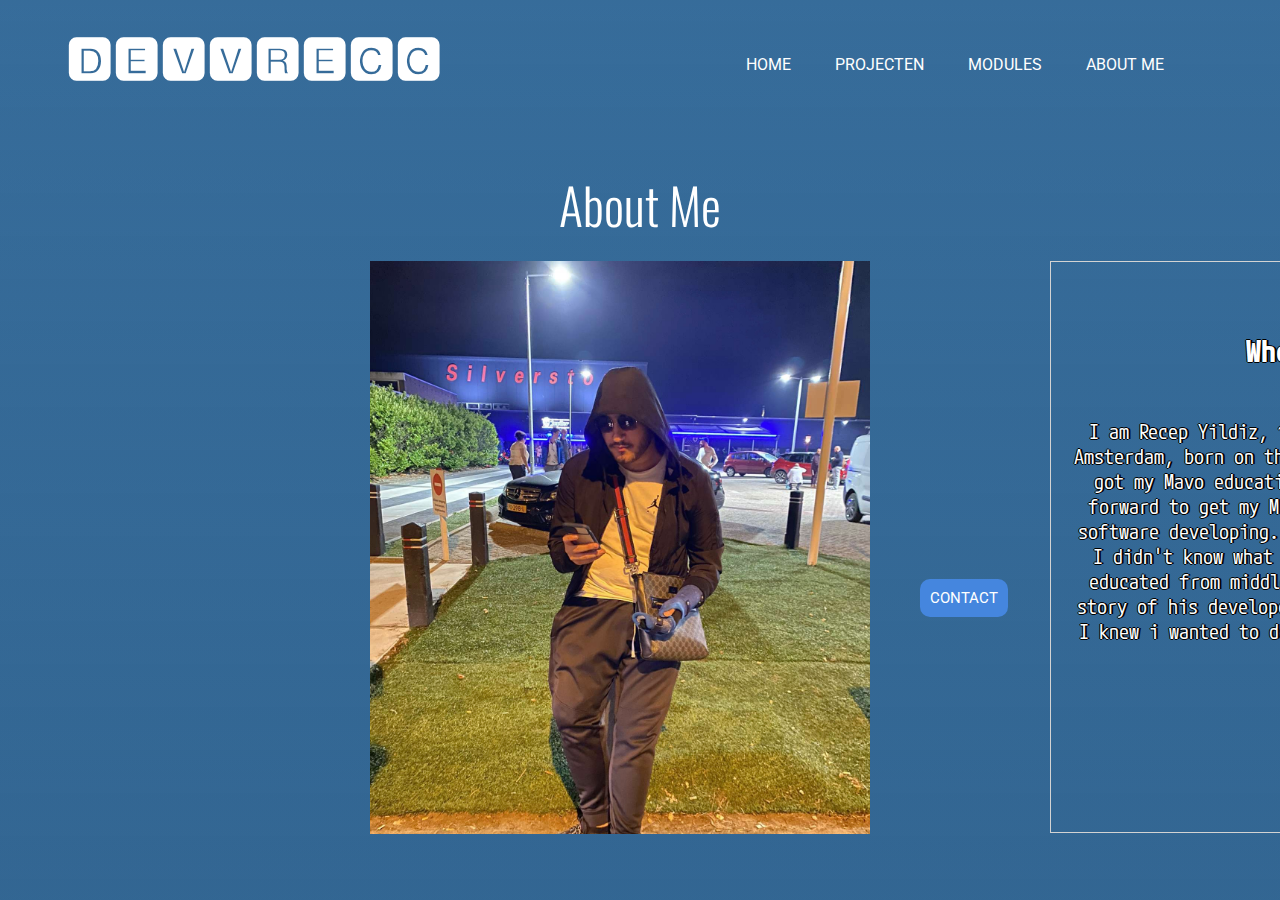
<file: aboutme.html>
<!DOCTYPE html>
<html lang="en">
<head>
    <meta charset="UTF-8">
    <meta http-equiv="X-UA-Compatible" content="IE=edge">
    <meta name="viewport" content="width=device-width, initial-scale=1.0">
    <title>About Me | DevvRecc</title>
    <link rel="stylesheet" href="css/styles.css">

    <link href="https://fonts.googleapis.com/css2?family=Roboto:wght@400;700&display=swap" rel="stylesheet">
</head>

<body>
    <div class="banner">
        <div class="navbar">
            <h2 class="logo">🅳🅴🆅🆅🆁🅴🅲🅲</h2>
            <ul>
                <li><a href="index.html">Home</a></li>
                <li><a href="projecten.html">Projecten</a></li>
                <li><a href="modules.html">Modules</a></li>
                <li><a href="aboutme.html">About Me</a></li>
            </ul>
        </div>


    <!-- Button  -->
    
    <button id="modal-open">Contact</button> 

    <!-- Main Content -->

    <h1 class="inf">About Me</h1>
    <img class="sl" src="images/self.jpg">

    <div class="aboutp">
        <h2 class="inf2">Who am i?</h2>
        <p>I am Recep Yildiz, 17 year young student from Amsterdam, born on the 19th of August in 2004. I got my Mavo education and I am still looking forward to get my MBO 4 and HBO education for software developing. Until my 3rd year of Mavo, I didn't know what I was going to do after I educated from middle school. My dad told me a story of his developer friend, after that story I knew i wanted to develop after middle school. </p>
    </div>

    <!-- Contact Button -->

    <div id="contact-modal" class="modal">
        <div id="modal-content">
            <div id="modal-header">
                <span class="close-modal">&times;</span>
                <h2>DevvRecc</h2>
            </div>
            <div id="modal-body">
                <h3>Send me a Message</h3>
                <form>
                    <div class="form-group">
                        <label for="first-name">First Name</label>
                        <input type="text" placeholder="Enter Your First Name">
                    </div>
                    <div class="form-group">
                        <label for="last-name">Last Name</label>
                        <input type="text" placeholder="Enter Your Last Name">
                    </div>
                    <div class="form-group">
                        <label for="email">Email</label>
                        <input type="email" placeholder="Enter Your Email">
                    </div>
                    <div class="form-group">
                        <label for="message">Message</label>
                        <textarea placeholder="Enter Your Message"></textarea>
                    </div>
                    <input type="submit" value="Send Message">
                </form>
            </div>
            <div id="modal-footer">
                <h3>DevvRecc &copy; 2021</h3>
            </div>
        </div>
    </div>

    <script src="js/functions.js"></script>
</body>
</html>
</file>
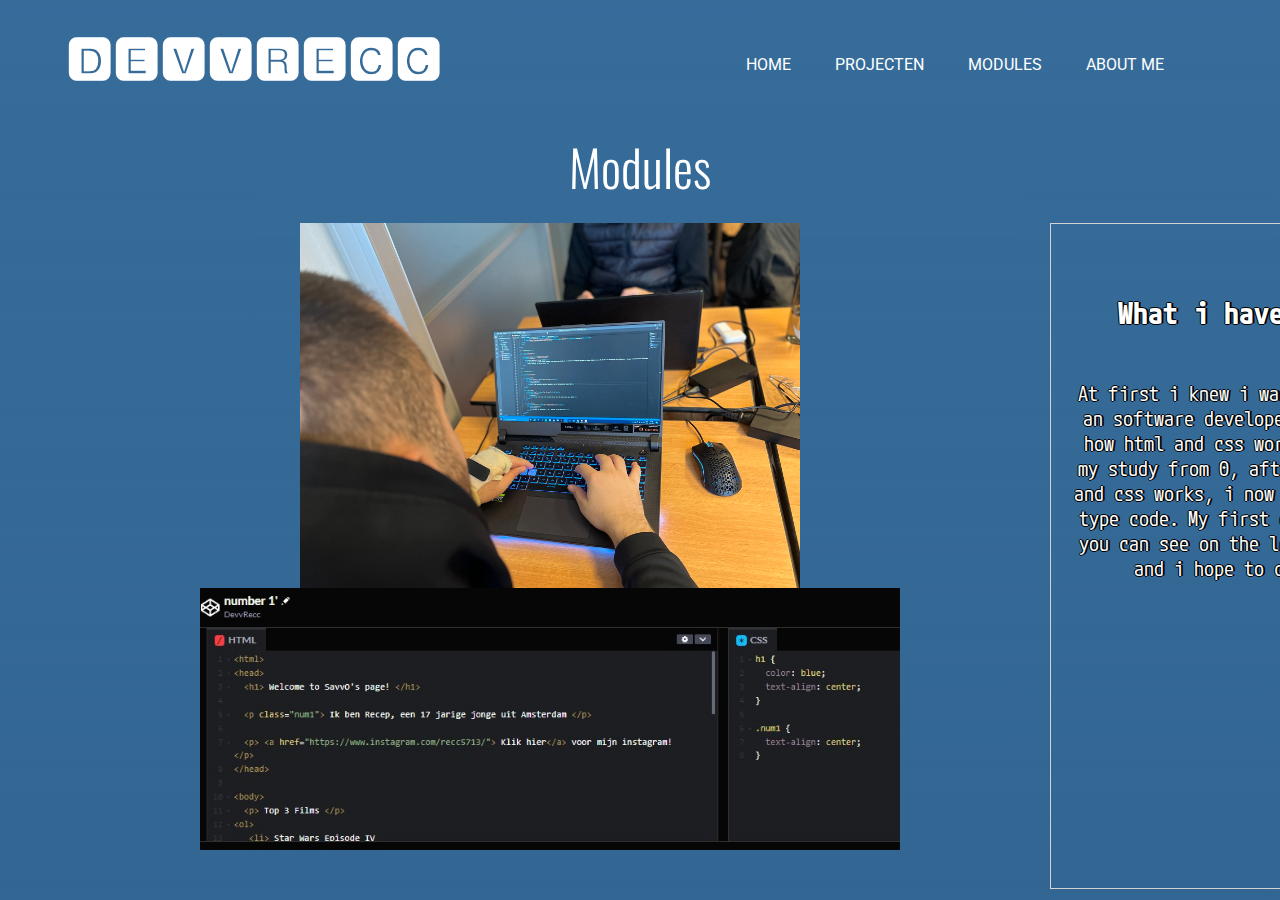
<file: modules.html>
<!DOCTYPE html>
<html lang="en">
<head>
    <meta charset="UTF-8">
    <meta http-equiv="X-UA-Compatible" content="IE=edge">
    <meta name="viewport" content="width=device-width, initial-scale=1.0">
    <title>Modules | DevvRecc</title>
    <link rel="stylesheet" href="css/styles.css">
    <script src="js/functions.js"></script>

    <link href="https://fonts.googleapis.com/css2?family=Roboto:wght@400;700&display=swap" rel="stylesheet">
</head>

  <!-- Main Content -->

<body>
    <div class="banner">
        <div class="navbar">
            <h2 class="logo">🅳🅴🆅🆅🆁🅴🅲🅲</h2>
            <ul>
                <li><a href="index.html">Home</a></li>
                <li><a href="projecten.html">Projecten</a></li>
                <li><a href="modules.html">Modules</a></li>
                <li><a href="aboutme.html">About Me</a></li>
            </ul>
        </div>

      
    <!-- Mid Content -->

    <h1 class="modules">Modules</h1>
    <img class= "latest" src="images/latest.jpg">
    <img class="code1" src="images/firstcode.jpg">

    <div class="module">
        <h2 class="zoek">What i have learned so far</h2>
        <p>At first i knew i wanted to know i wanted to be an software developer, but i didn't understand how html and css worked for example. I started my study from 0, after 3 months i knew how html and css works, i now know what i am doing when i type code. My first codes started on codepen as you can see on the left side. I love developing and i hope to come somewhere on top.</p>
    </div>


</body>
</html>
</file>
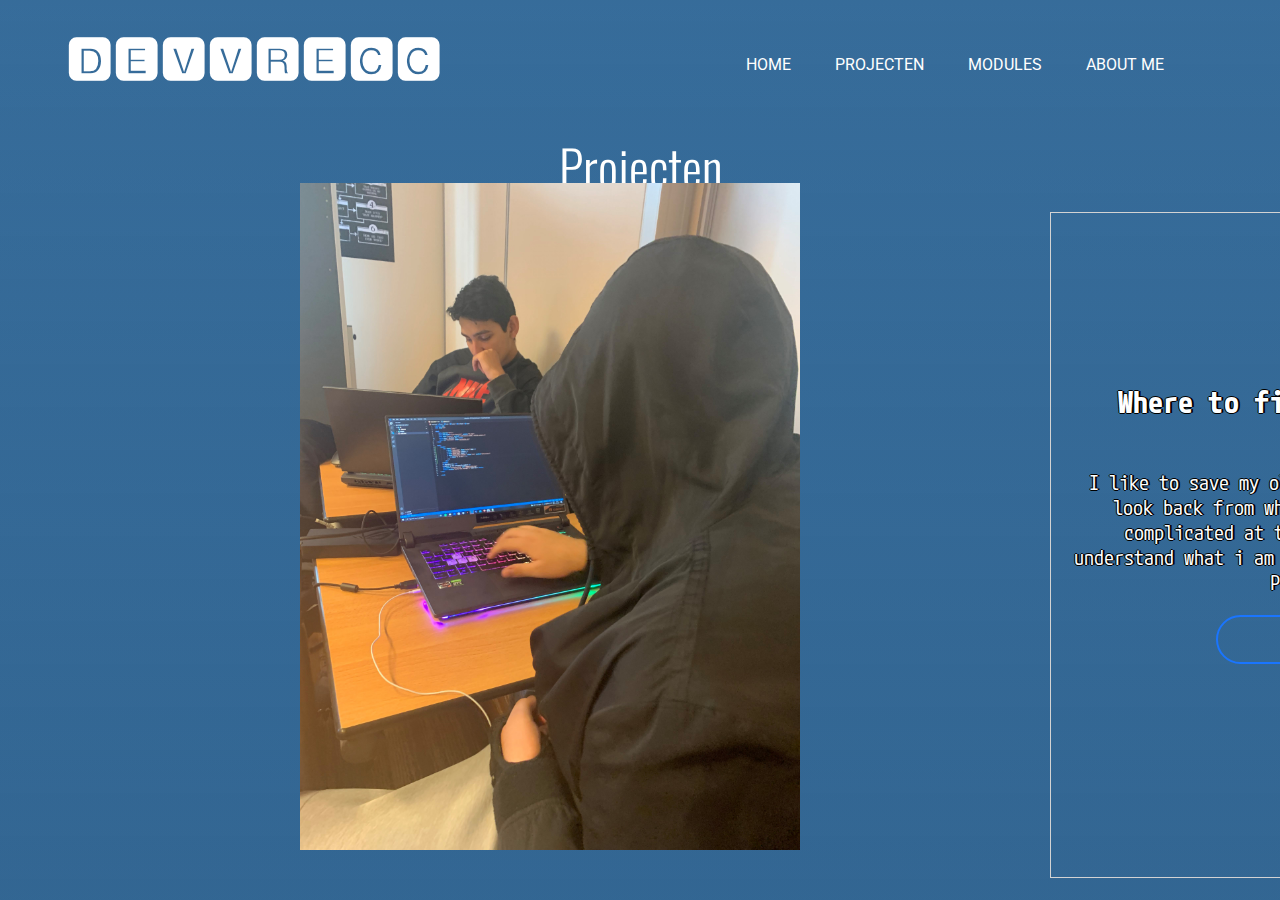
<file: projecten.html>
<!DOCTYPE html>
<html lang="en">
<head>
    <meta charset="UTF-8">
    <meta http-equiv="X-UA-Compatible" content="IE=edge">
    <meta name="viewport" content="width=device-width, initial-scale=1.0">
    <title>Projecten | DevvRecc</title>
    <link rel="stylesheet" href="css/styles.css">
    <script src="js/functions.js"></script>

    <link href="https://fonts.googleapis.com/css2?family=Roboto:wght@400;700&display=swap" rel="stylesheet">
</head>

<!-- Main Content -->

<body>
    <div class="banner">
        <div class="navbar">
            <h2 class="logo">🅳🅴🆅🆅🆁🅴🅲🅲</h2>
            <ul>
                <li><a href="index.html">Home</a></li>
                <li><a href="projecten.html">Projecten</a></li>
                <li><a href="modules.html">Modules</a></li>
                <li><a href="aboutme.html">About Me</a></li>
            </ul>
        </div>

<!-- Mid Content -->

    <h1 class="projects">Projecten</h1>
    <img class= "workingme" src="images/working.jpg">

    <div class="github">
        <h2 class="find">Where to find my projects?</h2>
        <p>I like to save my old projects at all time to look back from where i came, it was very complicated at the beginning and now i understand what i am doing. Here is a link to my Projects.</p>
        <a href="https://github.com/DevvRecc" target="_blank"><button type="button" class="inst"><span></span>GitHub</button></a> 
    </div>

</body>
</html>
</file>
<file: css/styles.css>
@import url('https://fonts.googleapis.com/css2?family=M+PLUS+1+Code:wght@100;200;300;400;500;600;700&family=Oswald:wght@200;300;400;500;600;700&display=swap');
/* M PLUS 1 code = Font 1 */
/* Oswald = Font 2*/


*{
    margin: 0;  
    padding: 0;
    font-family: 'Roboto', sans-serif;
}


body{
    background: linear-gradient(rgba(0, 45, 83, 0.733),rgba(8, 74, 131, 0.815));
}

.banner{
    width: 100%;
    height: 100vh;
    background-image: linear-gradient(rgba(0,136,255,0.2),rgba(40, 81, 117, 0.2)),url('http://www.hdwallpaper.nu/wp-content/uploads/2015/07/869c978552ff253563b883e6f808f066.jpg');
    background-size: cover;
    background-position: center;
    background-attachment: fixed;
}

.navbar{
    width: 85%;
    margin: auto;   
    padding: 35px 0;
    display: flex;
    align-items: center;
    justify-content: space-between;
}

/* Main front content */

.logo{
    font-size: 50px;
    cursor: pointer;
    position: relative; 
    top: -7px;
    right: 30px;
    color: #fff;
}

@keyframes fade-inout{
    0%{ opacity: 0;}
    100%{ opacity: 1;}
}

.welcome{
    animation: fade-inout 3s infinite alternate;
    font-size: 5em; 
    text-align: center;
}

.navbar ul li{
    list-style: none;
    display: inline-block;
    margin: 0 20px;
    position: relative;
}

.navbar ul li a{
    text-decoration: none;
    color: #fff;
    text-transform: uppercase;
}

.navbar ul li::after{
    content: '';
    height: 3px;
    width: 0;
    background: #1a75ff;
    position: absolute;
    left: 0;
    bottom: -10px;
    transition: 0.5s;
}

.navbar ul li:hover::after{
    width: 100%;
}

.content{
    width: 100%;
    position: absolute;
    top: 50%;
    transform: translateY(-50%);
    text-align: center;
    color: #fff;
}

.content h1{
    font-size: 70px;
    margin-top: 80px;
}

.content p{
    margin: 20px;
    font-weight: 100;
    line-height: 25px;
    font-weight: 200;
}

.inst{
    width: 200px;   
    padding: 15px 0;
    text-align: center;
    margin: 20px 10px;
    border-radius: 25px;
    font-weight: bold;
    border: 2px solid #1a75ff;
    background: transparent;
    color: #fff;
    cursor: pointer;
    position: relative;
    overflow: hidden;
}

span{
    background: #1a75ff;
    height: 100%;
    width: 0;
    border-radius: 25px;
    position: absolute;
    left: 0;
    bottom: 0;
    z-index: -1;
    transition: 0.5s;
}

button:hover span{
    width: 100%;
}

button:hover{
    border: none;
}

/* Foto en informatie van mezelf */

.informatie .recep{
    animation: fade-in 6s alternate;
    position: relative;
    left: 300px;
    width: 600px;
    bottom: 230px;
}

.informatie .verhaal{
    animation: fade-in 6s alternate;
    position: relative;
    height: 602px;
    width: 485px;
    left: 1000px;
    font-size: 20px; 
    padding: 20px; 
    border: 1px solid lightgray; 
    margin: 50px;
    bottom: 928px;
}

.informatie .verhaal .maintext{
    font-family: 'M PLUS 1 code', sans-serif;
    position: relative;
    font-size: 30px;
    color: white;
    text-align: center;
    top: 10px;
}


.informatie .verhaal p{
    position: relative;
    text-align: center;
    display: flex;
    color: white;
    top: 50px;
    font-family: 'M PLUS 1 code', sans-serif;
    font-size: 20px;
}

/* Content Box Beneden */

.contentbox{
    position: relative;
    width: 1200px;
    height: 300px;
    margin: 240px auto;
    bottom: 100px;
}

.contentbox .box{
    position: relative;
    width: calc(400px - 30px);
    height: calc(300px - 30px);
    background-color: #1a75ff;
    float: left;
    margin: 15px;
    box-sizing: border-box;
    overflow: hidden;
    border-radius: 10px;
}

.contentbox .box .icon{
    position: absolute;
    top: 0;
    left: 0;
    width: 100%;
    height: 100%;
    background: rgb(0, 0, 0);
    transition: 0.5s;
 
}

.contentbox .box:hover .icon{
    top: 20px;
    left: calc(50% - 40px);
    width: 80px;
    height: 80px;
    border-radius: 50%;

}

.contentbox .box .icon .fas{
    position: absolute;
    top: 50%;
    left: 50%;
    transform: translate(-50%, -50%);
    font-size: 80px;
    transition: 0.5s;
    color: #fff;
}

.contentbox .box:hover .icon .fas{
    font-size: 40px;
}

.contentbox .box .incontent{
    top: 100%;
    position: absolute;
    height: calc(100% - 100px);
    text-align: center;
    padding: 20px;
    box-sizing: border-box;
    transition: 0.5s;
    opacity: 0;
}

.contentbox .box:hover .incontent{
    top: 100px;
    opacity: 1;
}

.contentbox .box .incontent h3{
    margin: 0;
    padding: 0;
    color: #fff;
}

.contentbox .box .incontent p{
    margin: 0;
    padding: 0;
    color: #fff;
}

.contentbox .box:nth-child(1) .icon{
    background: #319635;
}

.contentbox .box:nth-child(1) {
    background: #4caf50;
}

.contentbox .box:nth-child(2) .icon{
    background: #d03852;
}

.contentbox .box:nth-child(2) {
    background: #f54967;
}

.contentbox .box:nth-child(3) .icon{
    background: #23798e;
}

.contentbox .box:nth-child(3) {
    background: #328fa5;
}

/* Projecten Page */

.projects{
    animation: fade-in 3s alternate;
    text-align: center;
    color: white;
    font-family: 'Oswald', sans-serif;
    font-weight: 300;
    font-size: 50px;
}


@-webkit-keyframes fade-in {
    0% {
        opacity: 0;
        -webkit-transform: translateY(40px);
    }
    100% {
        opacity: 1;
        -webkit-transform: translateY(0);
    }
}

@keyframes fade-in {
    0% {
        opacity: 0;
        transform: translateY(40px);
    }
    100% {
        opacity: 1;
        transform: translateY(0);
    }
}

.workingme{
    animation: fade-in 4s alternate; 
    position: absolute;
    width: 500px;
    left: 300px;
    bottom: 50px;
}

.github{
    animation: fade-in 4s alternate; 
    position: relative;
    height: 624px;
    width: 485px;
    bottom: 41px;
    font-size: 20px; 
    padding: 20px; 
    border: 1px solid lightgray; 
    margin: 50px;
    left: 1000px;
}

.github .find{
    font-family: 'M PLUS 1 code', sans-serif;
    position: relative;
    text-align: center;
    text-shadow: 2px 0 0 #000, 0 -1px 0 #000, 0 1px 0 #000, -1px 0 0 #000;;
    font-size: 30px;
    color: white;
    text-align: center;
    top: 150px;
    font-weight: bold;
}


.github p{
    position: relative;
    text-align: center;
    display: flex;
    text-shadow: 2px 0 0 #000, 0 -1px 0 #000, 0 1px 0 #000, -1px 0 0 #000;;
    color: white;
    top: 200px;
    font-family: 'M PLUS 1 code', sans-serif;
    font-size: 20px;
}

.github a{
    position: relative;
    top: 200px;
    left: 135px;
    transition: 0.2s;
}

.github a:hover{
    color: #1a75ff;
    transition-delay: 1s;
}

/* Modules Page */

.modules{
    position: relative;
    animation: fade-in 3s alternate;
    text-align: center;
    color: white;
    font-family: 'Oswald', sans-serif;
    font-weight: 300;
    font-size: 50px;
}

.latest{
    animation: fade-in 4s alternate; 
    position: relative;
    width: 500px;
    left: 300px;
    top: 20px;
}

.code1{
    animation: fade-in 4s alternate; 
    position: absolute;
    width: 700px;
    left: 200px;
    bottom: 50px;
}

.module{
    animation: fade-in 4s alternate; 
    position: relative;
    height: 624px;
    width: 485px;
    font-size: 20px; 
    padding: 20px; 
    border: 1px solid lightgray; 
    margin: 50px;
    left: 1000px;
    bottom: 427px;
}

.module .zoek{
    font-family: 'M PLUS 1 code', sans-serif;
    position: relative;
    text-align: center;
    text-shadow: 2px 0 0 #000, 0 -1px 0 #000, 0 1px 0 #000, -1px 0 0 #000;;
    font-size: 30px;
    color: white;
    text-align: center;
    top: 50px;
    font-weight: bold;
}


.module p{
    position: relative;
    text-align: center;
    display: flex;
    text-shadow: 2px 0 0 #000, 0 -1px 0 #000, 0 1px 0 #000, -1px 0 0 #000;;
    color: white;
    top: 100px;
    font-family: 'M PLUS 1 code', sans-serif;
    font-size: 20px;
}

/* Contact Pop Up / About Me Page */

#modal-open{
    animation: fade-in 3s alternate;
    position: relative;
    top: 50%;
    left: 920px;
    transition: background 0.3s;
}

#modal-open, input[type='submit']{
    font-size: 15px;
    text-transform: uppercase;
    color: #fff;
    padding: 10px;
    border: none;
    border-radius: 10px;
    cursor: pointer;
    background: #4586de;
}

#modal-open:hover{
    background: #3e78c7;
}

#contact-modal{
    display: none;
    position: fixed;
    top: 0;
    left: 0;
    width: 100%;
    height: 100%;
    background: rgba(0,0,0,0.5);
}
 
#modal-content{
    background: #efefef;
    margin: 35px auto;
    width: 60%;
    box-shadow: 4px 4px 5px rgba(0, 0, 0,0.25);
    animation-name: modalSlideup;
    animation-duration: 1s;
}

#modal-header{
    background: #4586de;
    color: #fff;
    padding: 25px 30px;
    text-align: center;
    text-transform: uppercase;
    font-size: 30px;
}

#modal-header h2{
    font-family: 'M PLUS 1 code', sans-serif;
}

#modal-header .close-modal{
    font-size: 50px;
    margin-left: 1540px;
    top: 30px;
}

#modal-header .close-modal:hover{
    color: #333;
    cursor: pointer;
}

#modal-footer {
    background: #4586de;
    color: #fff;
    padding: 25px 30px;
    text-align: center;
    text-transform: uppercase;
    font-size: 18px;
}

#modal-footer h3{
    font-family: 'M PLUS 1 code', sans-serif;
}

#modal-body{
    padding: 25px 30px;
}

#modal-body h3{
    color: #4586de;
    text-transform: uppercase;
    font-size: 20px;
    text-align: center;
    margin: 30px 0;
}

.form-group{
    width: 75%;
    margin: 20px 0;
    margin-left: 12.5%;
}

.form-group label{
    display: block;
    margin-bottom: 10px;
    font-size: 18px;
}

.form-group input, textarea{
    width: 100%;
    padding: 10px 20px;
    border: none;
    border-radius: 10px;
    font-size: 20px;
    font-family: Arial, sans-serif;
}

input[type='submit']{
    font-size: 20px;
    margin-bottom: 30px;
    width: 75%;
    margin-left: 12.5%;
    transition: background 0.3s;
}

input[type='submit']:hover{
    background: #3e78c7;
}

@keyframes modalSlideup {
    0%{
        transform: translateY(1500px);
    }

    100%{
        transform: translateY(0);
    }
    
}

/* About Me Page */

.inf{
    animation: fade-in 3s alternate;
    text-align: center;
    color: white;
    font-family: 'Oswald', sans-serif;
    font-weight: 300;
    font-size: 50px;
}

.sl{
    animation: fade-in 4s alternate; 
    position: relative;
    width: 500px;
    left: 370px;
    top: 20px;
}

.aboutp{
    animation: fade-in 4s alternate; 
    position: relative;
    height: 530px;
    width: 485px;
    font-size: 20px; 
    padding: 20px; 
    border: 1px solid lightgray; 
    margin: 50px;
    left: 1000px;
    bottom: 607px;
}

.aboutp .inf2{
    font-family: 'M PLUS 1 code', sans-serif;
    position: relative;
    text-align: center;
    text-shadow: 2px 0 0 #000, 0 -1px 0 #000, 0 1px 0 #000, -1px 0 0 #000;;
    font-size: 30px;
    color: white;
    text-align: center;
    top: 50px;
    font-weight: bold;
}

.aboutp p{
    position: relative;
    text-align: center;
    display: flex;
    text-shadow: 2px 0 0 #000, 0 -1px 0 #000, 0 1px 0 #000, -1px 0 0 #000;;
    color: white;
    top: 100px;
    font-family: 'M PLUS 1 code', sans-serif;
    font-size: 20px;
}
</file>
